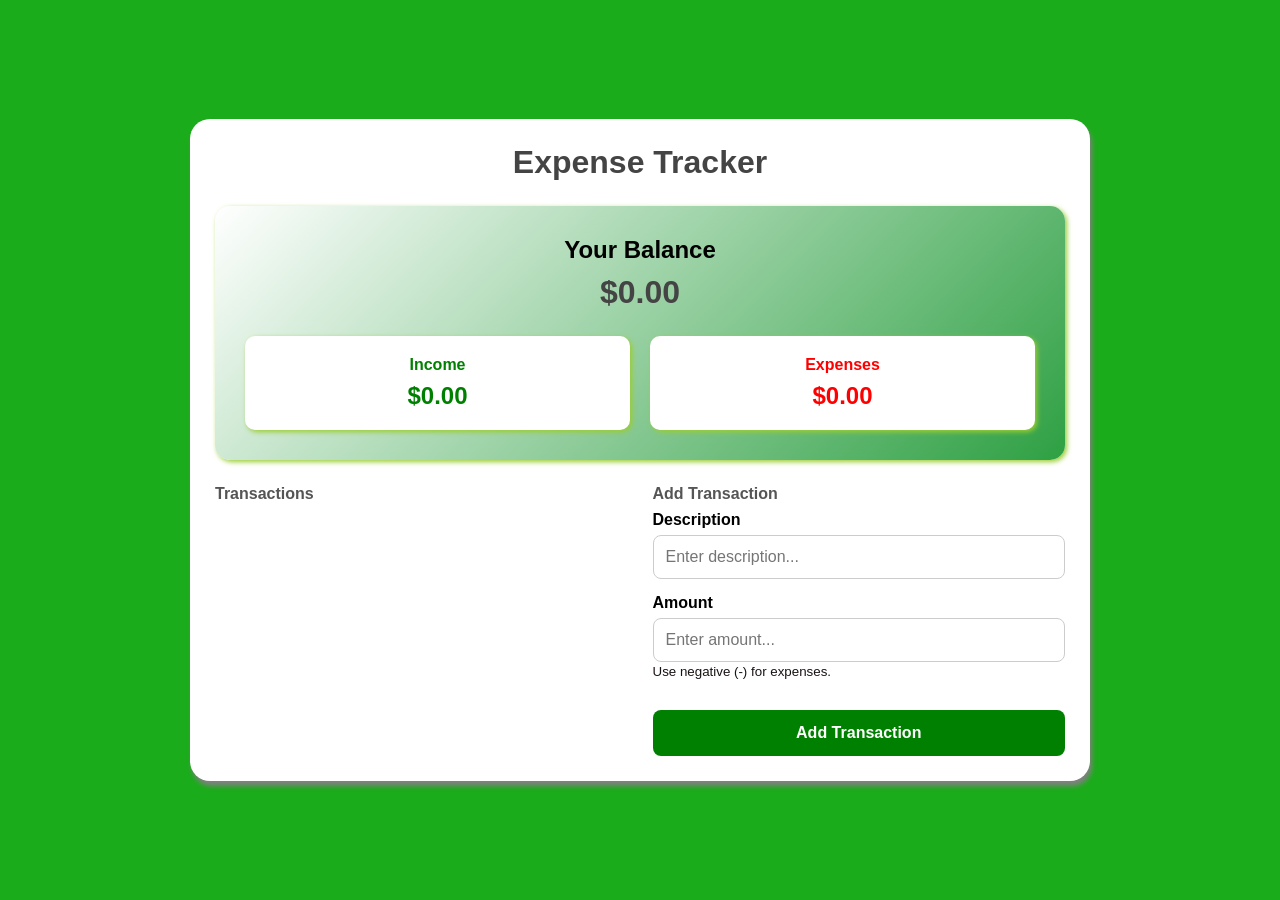
<file: index.html>
<!DOCTYPE html>
<html lang="en">
<head>
    <meta charset="UTF-8">
    <meta name="viewport" content="width=device-width, initial-scale=1.0">
    <title>Expense Tracker</title>
    <link rel="stylesheet" href="style.css">
</head>
<body>

<div id="container">
    <h1>Expense Tracker</h1>

    <div class="balance-container">
        <h3>Your Balance</h3>
        <h1 id="balance">$0.00</h1>

        <div class="summary">

            <div class="income">
                <h2>Income</h2>
                <p id="income-amount">$0.00</p>
            </div>

            <div class="expenses">
                <h2>Expenses</h2>
                <p id="expense-amount">$0.00</p>
            </div>

        </div>
    </div>

    <div class="main-content">

        <div class="transaction-container">
            <h2>Transactions</h2>

            <ul id="transaction-list">
            </ul>
        </div>

        <div class="form-container">

            <h2>Add Transaction</h2>

            <form id="transaction-form">

                <div class="form-group">
                    <label for="description">Description</label>
                    <input type="text" id="description" placeholder="Enter description..." required>
                </div>

                <div class="form-group">
                    <label for="amount">Amount</label>
                    <input type="number" id="amount" placeholder="Enter amount..." required>
                    <small>Use negative (-) for expenses.</small>
                </div>

                <button type="submit">Add Transaction</button>

            </form>

        </div>

    </div>

</div>

<script src="index.js"></script>

</body>
</html>
</file>
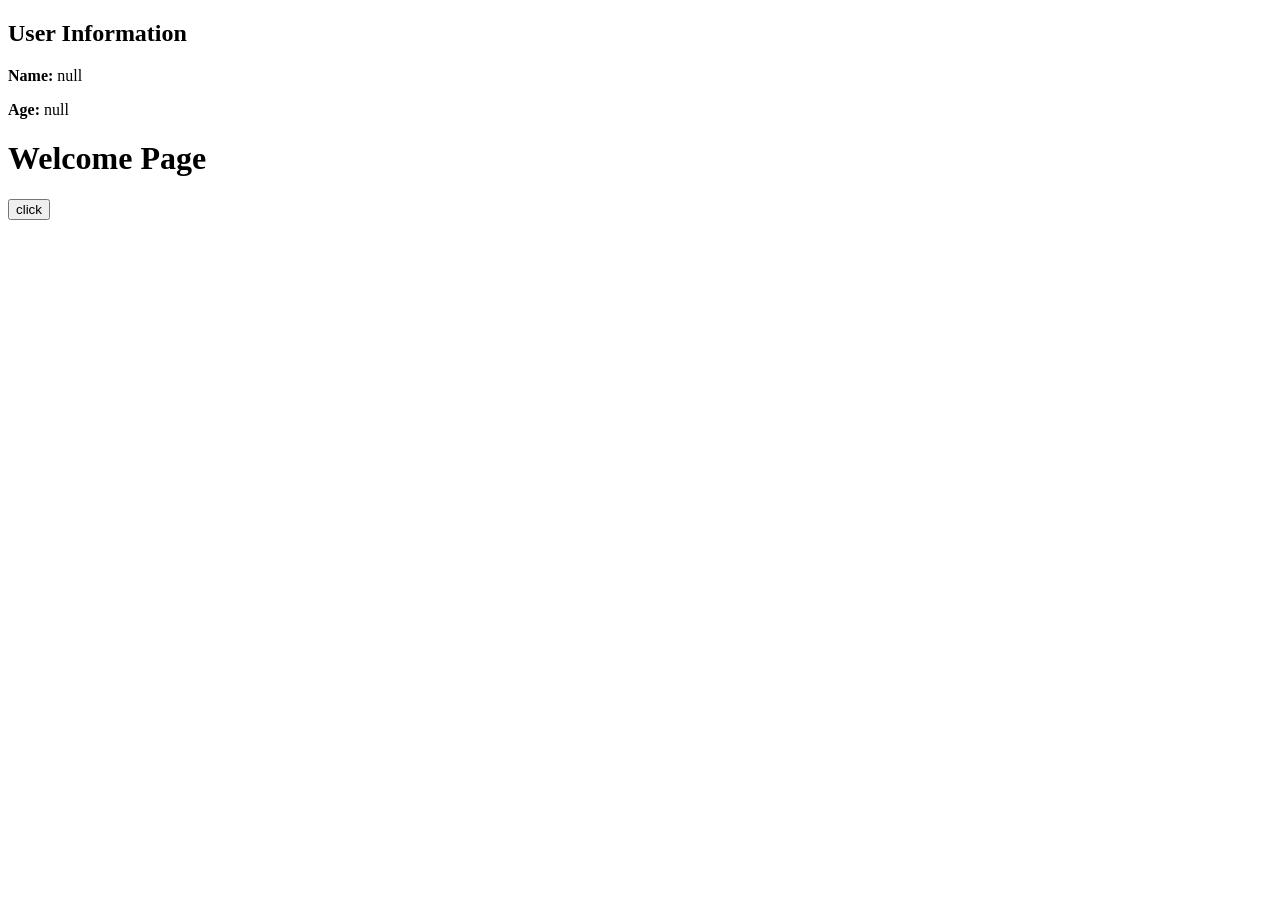
<file: inde.html/scrpt.js/x.html>
<!DOCTYPE html>
<html lang="en">
<head>
    <meta charset="UTF-8">
    <meta name="viewport" content="width=device-width, initial-scale=1.0">
    <title>User Information</title>
</head>
<body>
<script>
    let name =window. prompt("Enter your name:");

    let age =window. prompt("Enter your age:");

    alert("Name: " + name + "\nAge: " + age);

    document.write("<h2>User Information</h2>");
    document.write("<p><strong>Name:</strong> " + name + "</p>");
    document.write("<p><strong>Age:</strong> " + age + "</p>");

 

        function welcomeMessage() {
            alert("Welcome to my website!");
        }
        
    </script>
</head>

<body>

<h1>Welcome Page</h1>

<button id="submit">click</button>
</body>
</html>
</file>
<file: style.css>
*{
    margin: 0;
    padding: 0;
    box-sizing: border-box;
}

body{
    background-color: rgb(26, 172, 26);
    font-family: sans-serif;
    display: flex;
    justify-content: center;
    align-items: center;
    min-height: 100vh;
    padding: 20px;
}

#container{
    width: 100%;
    max-width: 900px;
    background-color: white;
    padding: 25px;
    border-radius: 20px;
    box-shadow: 2px 5px 5px gray;
}



h1{
    text-align: center;
    color: #444;
    margin-bottom: 25px;
    font-size: 2rem;
}

h2{
    color: #555;
    margin-bottom: 8px;
    font-size: 1rem;
}


.balance-container{
    text-align: center;
    padding: 30px;
    margin-bottom: 25px;
    border-radius: 15px;
    background: linear-gradient(135deg,#ffffff,#2ea043);
    box-shadow: 2px 2px 5px yellowgreen;
}

.balance-container h3{
    margin-bottom: 10px;
    font-size: 1.5rem;
}

.summary{
    display: grid;
    grid-template-columns: repeat(2,1fr);
    gap: 20px;
    margin-top: 25px;
}



.income,
.expenses{
    background-color: white;
    padding: 20px;
    border-radius: 10px;
    box-shadow: 2px 2px 5px yellowgreen;
    transition: transform .25s ease;
}

.income:hover,
.expenses:hover{
    transform: translateY(-3px);
}

.income h2{
    color: green;
}

.expenses h2{
    color: red;
}

.income p,
.expenses p{
    margin-top: 8px;
    font-size: 1.5rem;
    font-weight: bold;
}

.income p{
    color: green;
}

.expenses p{
    color: red;
}

.main-content{
    display: grid;
    grid-template-columns: repeat(2,1fr);
    gap: 25px;
}

.transaction-container{
    display: flex;
    flex-direction: column;
}



#transaction-list{
    list-style: none;
    max-height: 500px;
    overflow-y: auto;
    padding-right: 8px;
    flex: 1;
}

#transaction-list::-webkit-scrollbar{
    width: 8px;
}

#transaction-list::-webkit-scrollbar-track{
    background: #f1f1f1;
    border-radius: 10px;
}

#transaction-list::-webkit-scrollbar-thumb{
    background: #bdbdbd;
    border-radius: 10px;
}

#transaction-list::-webkit-scrollbar-thumb:hover{
    background: gray;
}



.transaction{
    display: flex;
    justify-content: space-between;
    align-items: center;
    padding: 15px;
    margin-bottom: 12px;
    border-radius: 12px;
    background-color: white;
    box-shadow: 0 2px 8px rgba(0,0,0,.2);
    border-right: 5px solid;
    animation: slideIn .3s ease;
    transition: .25s;
}

.transaction:hover{
    transform: translateY(-2px);
    box-shadow: 0 4px 12px rgba(0,0,0,.3);
}

.transaction.income{
    border-right-color: green;
}

.transaction.expenses{
    border-right-color: red;
}



.delete-btn{
    background: none;
    border: none;
    color: red;
    font-size: 1.2rem;
    cursor: pointer;
    margin-left: 10px;
    padding: 5px;
    border-radius: 5px;
    transition: .25s;
}

.delete-btn:hover{
    background-color: #fee2e2;
    transform: scale(1.1);
}



.form-group{
    margin-bottom: 15px;
}

label{
    display: block;
    margin-bottom: 6px;
    font-weight: bold;
}

input{
    width: 100%;
    padding: 12px;
    border: 1px solid #ccc;
    border-radius: 8px;
    font-size: 1rem;
}

input:focus{
    outline: none;
    border-color: green;
    box-shadow: 0 0 5px rgba(141, 131, 127, 0.4);
}

small{
    display: inline;
    margin-top: 5px;
    color: rgba(21, 14, 14, 0.979);
}



button[type="submit"]{
    width: 100%;
    padding: 14px;
    margin-top: 15px;
    background-color: green;
    color: white;
    border: none;
    border-radius: 8px;
    font-size: 1rem;
    font-weight: bold;
    cursor: pointer;
    transition: .25s;
}

button[type="submit"]:hover{
    background-color: darkgreen;
    transform: translateY(-2px);
}

button[type="submit"]:active{
    transform: translateY(0);
}



@keyframes slideIn{

    from{
        opacity: 0;
        transform: translateX(-20px);
    }

    to{
        opacity: 1;
        transform: translateX(0);
    }
}


@media(max-width:900px){

    #container{
        padding:20px;
    }

    .summary{
        grid-template-columns:1fr;
    }

    .main-content{
        grid-template-columns:1fr;
    }

    h1{
        font-size:1.6rem;
    }

}
</file>
